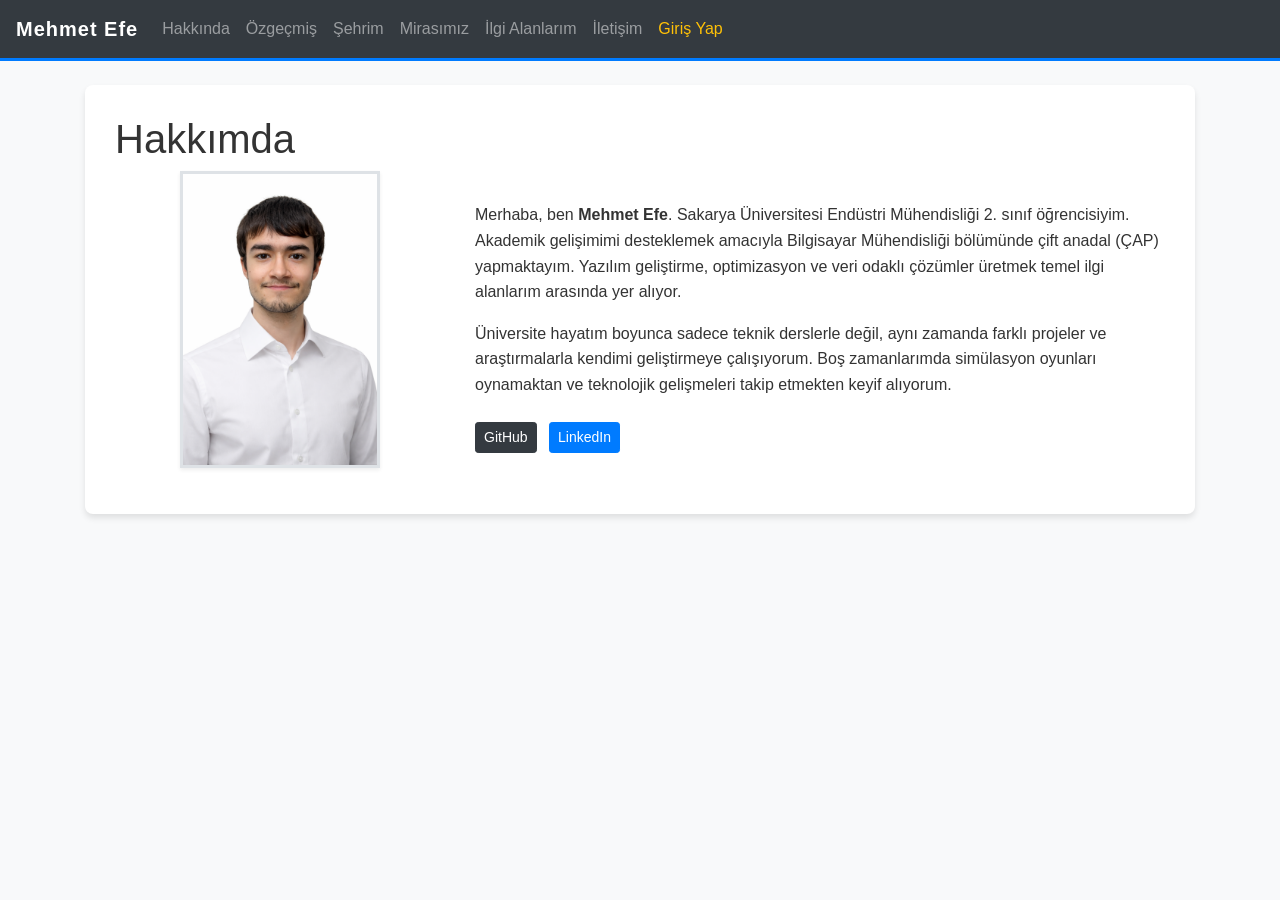
<file: index.html>
<!DOCTYPE html>
<html lang="tr">
<head>
    <meta charset="UTF-8">
    <meta name="viewport" content="width=device-width, initial-scale=1">
    <title>Ana Sayfa - Mehmet Efe</title>
    <link rel="stylesheet" href="https://maxcdn.bootstrapcdn.com/bootstrap/4.4.1/css/bootstrap.min.css">
    <link rel="stylesheet" href="style.css">
</head>
<body class="bg-light">

    <header>
        <nav class="navbar navbar-expand-lg navbar-dark bg-dark">
            <a class="navbar-brand" href="index.html">Mehmet Efe</a>
            <ul class="navbar-nav">
                <li class="nav-item"><a class="nav-link" href="index.html">Hakkında</a></li>
                <li class="nav-item"><a class="nav-link" href="ozgecmis.html">Özgeçmiş</a></li>
                <li class="nav-item"><a class="nav-link" href="sehrim.html">Şehrim</a></li>
                <li class="nav-item"><a class="nav-link" href="mirasimiz.html">Mirasımız</a></li>
                <li class="nav-item"><a class="nav-link" href="ilgi-alanlari.html">İlgi Alanlarım</a></li>
                <li class="nav-item"><a class="nav-link" href="iletisim.html">İletişim</a></li>
                <li class="nav-item"><a class="nav-link text-warning" href="login.html" id="navLoginBtn">Giriş Yap</a></li>
            </ul>
        </nav>
    </header>

    <main class="container mt-4">
        <section id="hakkinda">
            <header><h1>Hakkımda</h1></header>
            <article>
                <div class="row align-items-center">
                    <div class="col-md-4 text-center">
                        <img src="images/ben.png" class="img-fluid shadow-sm mb-3" alt="Mehmet Efe" style="max-width: 200px; border: 3px solid #dee2e6;">
                    </div>
                    
                    <div class="col-md-8">
                        <p>
                            Merhaba, ben <strong>Mehmet Efe</strong>. Sakarya Üniversitesi Endüstri Mühendisliği 2. sınıf öğrencisiyim. 
                            Akademik gelişimimi desteklemek amacıyla Bilgisayar Mühendisliği bölümünde çift anadal (ÇAP) yapmaktayım. 
                            Yazılım geliştirme, optimizasyon ve veri odaklı çözümler üretmek temel ilgi alanlarım arasında yer alıyor.
                        </p>
                        
                        <p>
                            Üniversite hayatım boyunca sadece teknik derslerle değil, aynı zamanda farklı projeler ve araştırmalarla 
                            kendimi geliştirmeye çalışıyorum. Boş zamanlarımda simülasyon oyunları oynamaktan ve teknolojik gelişmeleri 
                            takip etmekten keyif alıyorum.
                        </p>

                        <div class="mt-4">
                            <a href="https://github.com/EfeYaldiz" target="_blank" class="btn btn-dark btn-sm">GitHub</a>
                            <a href="https://linkedin.com/in/mehmet-efe-yaldız-993053339/" target="_blank" class="btn btn-primary btn-sm ml-2">LinkedIn</a>
                        </div>
                    </div>
                </div>
            </article>
        </section>
    </main>

    <script>
        if(localStorage.getItem('isLogin') === 'true') {
            const loginBtn = document.getElementById('navLoginBtn');
            loginBtn.innerText = "Çıkış Yap";
            loginBtn.className = "nav-link text-danger font-weight-bold";
            loginBtn.href = "#";
            loginBtn.onclick = function() {
                localStorage.removeItem('isLogin');
                window.location.reload();
            };
        }
    </script>
</body>
</html>
</file>
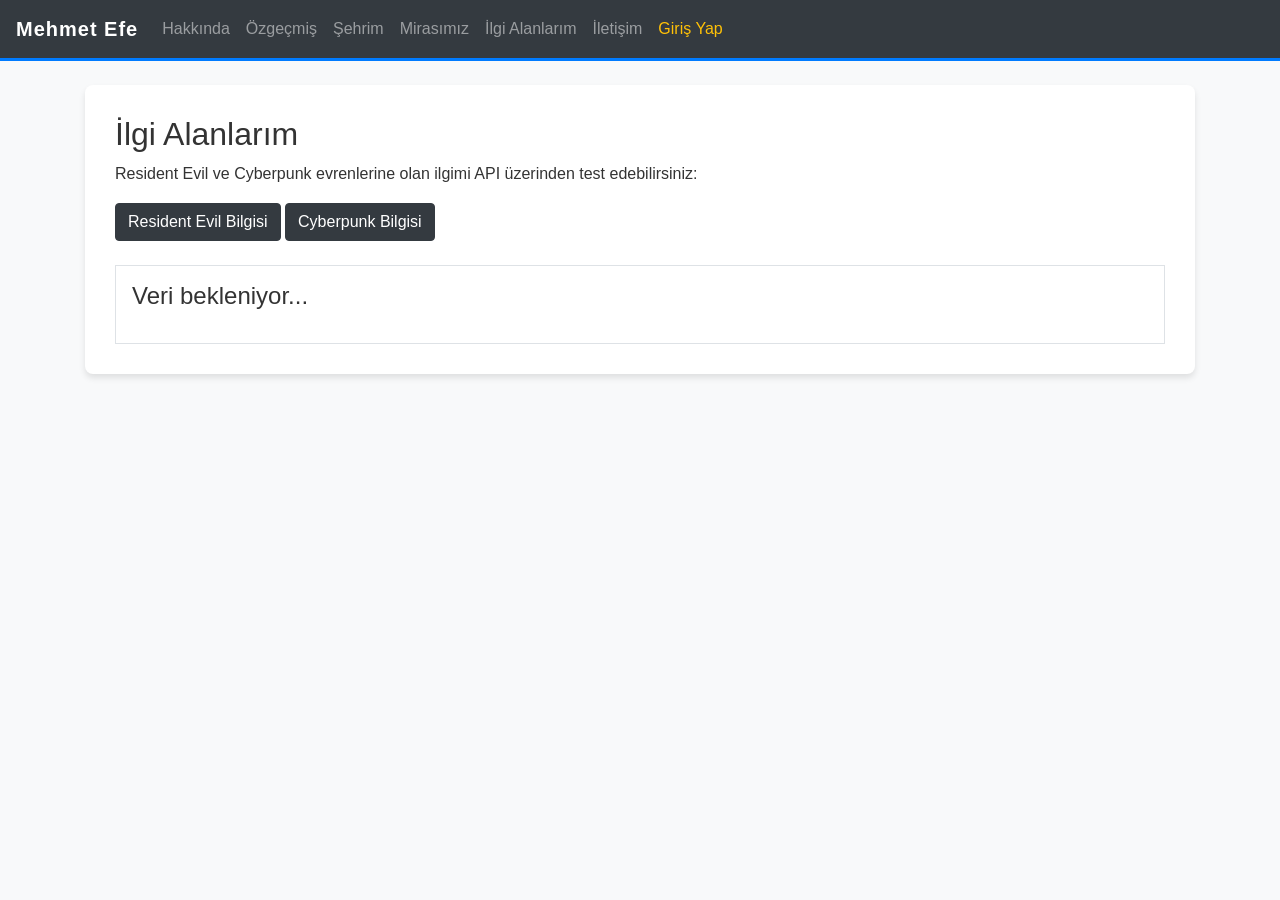
<file: ilgi-alanlari.html>
<!DOCTYPE html>
<html lang="tr">
<head>
    <meta charset="UTF-8">
    <meta name="viewport" content="width=device-width, initial-scale=1">
    <title>İlgi Alanlarım - Mehmet Efe</title>
    <link rel="stylesheet" href="https://maxcdn.bootstrapcdn.com/bootstrap/4.4.1/css/bootstrap.min.css">
    <link rel="stylesheet" href="style.css">
</head>
<body class="bg-light">

    <header>
        <nav class="navbar navbar-expand-lg navbar-dark bg-dark">
            <a class="navbar-brand" href="index.html">Mehmet Efe</a>
            <ul class="navbar-nav">
                <li class="nav-item"><a class="nav-link" href="index.html">Hakkında</a></li>
                <li class="nav-item"><a class="nav-link" href="ozgecmis.html">Özgeçmiş</a></li>
                <li class="nav-item"><a class="nav-link" href="sehrim.html">Şehrim</a></li>
                <li class="nav-item"><a class="nav-link" href="mirasimiz.html">Mirasımız</a></li>
                <li class="nav-item"><a class="nav-link" href="ilgi-alanlari.html">İlgi Alanlarım</a></li>
                <li class="nav-item"><a class="nav-link" href="iletisim.html">İletişim</a></li>
                <li class="nav-item"><a class="nav-link text-warning" href="login.html" id="navLoginBtn">Giriş Yap</a></li>
            </ul>
        </nav>
    </header>

    <main class="container mt-4">
        <section id="ilgi-alanlarim">
            <header><h2>İlgi Alanlarım</h2></header>
            <article>
                <p>Resident Evil ve Cyberpunk evrenlerine olan ilgimi API üzerinden test edebilirsiniz:</p>
                <button class="btn btn-dark" onclick="veriGetir('Resident Evil')">Resident Evil Bilgisi</button>
                <button class="btn btn-dark" onclick="veriGetir('Cyberpunk')">Cyberpunk Bilgisi</button>
                
                <div id="api-sonuc-alani" class="mt-4 p-3 border bg-white">
                    <h4 id="dizi-baslik">Veri bekleniyor...</h4>
                    <p id="dizi-puan"></p>
                    <p id="dizi-ozet"></p>
                </div>
            </article>
        </section>
    </main>

    <script>
        function veriGetir(kelime) {
            fetch('https://api.tvmaze.com/singlesearch/shows?q=' + kelime)
            .then(resp => resp.json())
            .then(data => {
                document.getElementById('dizi-baslik').innerHTML = data.name;
                document.getElementById('dizi-puan').innerHTML = "Puan: " + (data.rating.average || "Yok");
                document.getElementById('dizi-ozet').innerHTML = data.summary;
            });
        }

        if(localStorage.getItem('isLogin') === 'true') {
            const loginBtn = document.getElementById('navLoginBtn');
            loginBtn.innerText = "Çıkış Yap";
            loginBtn.className = "nav-link text-danger font-weight-bold";
            loginBtn.href = "#";
            loginBtn.onclick = function() { localStorage.removeItem('isLogin'); window.location.reload(); };
        }
    </script>
</body>
</html>
</file>
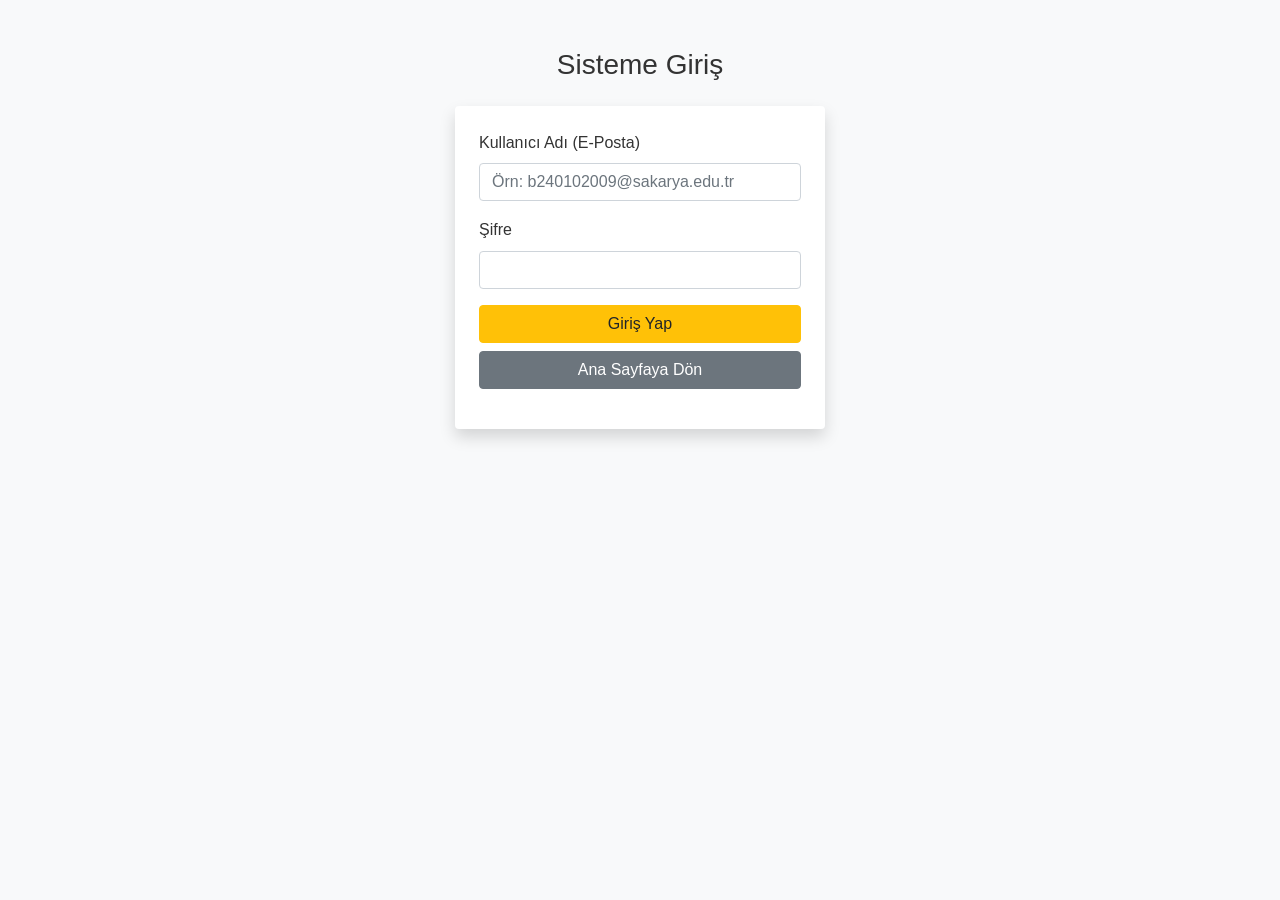
<file: login.html>
<!DOCTYPE html>
<html lang="tr">
<head>
    <meta charset="UTF-8">
    <meta name="viewport" content="width=device-width, initial-scale=1">
    <title>Giriş Yap</title>
    <link rel="stylesheet" href="https://maxcdn.bootstrapcdn.com/bootstrap/4.4.1/css/bootstrap.min.css">
    <link rel="stylesheet" href="style.css">
</head>
<body class="bg-light">
    <div class="container mt-5" style="max-width: 400px;">
        <h3 class="text-center mb-4">Sisteme Giriş</h3>
        
        <!-- onsubmit eventi ile form gönderilmeden önce JS fonksiyonu çalışacak -->
        <form action="login.php" method="POST" class="p-4 bg-white shadow rounded" onsubmit="return girisKontrol(event)">
            
            <div class="form-group">
                <label>Kullanıcı Adı (E-Posta)</label>
                <input type="text" id="kullaniciAdi" name="kullaniciAdi" class="form-control" placeholder="Örn: b240102009@sakarya.edu.tr">
            </div>
            
            <div class="form-group">
                <label>Şifre</label>
                <input type="password" id="sifre" name="sifre" class="form-control">
            </div>
            
            <button type="submit" class="btn btn-warning btn-block">Giriş Yap</button>
            
            <!-- Yeni Eklenen: Ana Sayfaya Dön Butonu -->
            <a href="index.html" class="btn btn-secondary btn-block mt-2">Ana Sayfaya Dön</a>
            
            <!-- JavaScript hata mesajının yazdırılacağı alan -->
            <div id="loginHata" class="text-danger mt-3 font-weight-bold text-center"></div>
            
        </form>
    </div>

    <!-- JavaScript Doğrulama Kodları -->
    <script>
        function girisKontrol(event) {
            const email = document.getElementById("kullaniciAdi").value.trim();
            const sifre = document.getElementById("sifre").value.trim();
            const hataAlani = document.getElementById("loginHata");
            
            // Hata alanını sıfırla
            hataAlani.innerHTML = "";

            // 1. Boş Alan Kontrolü
            if (email === "" || sifre === "") {
                hataAlani.innerHTML = "Kullanıcı adı ve şifre boş bırakılamaz!";
                event.preventDefault(); // Formun PHP'ye gitmesini engeller
                return false;
            }

            // 2. Mail Formatı Kontrolü (Regex ile basit e-posta formatı denetimi)
            const emailFormat = /^[^\s@]+@[^\s@]+\.[^\s@]+$/;
            if (!emailFormat.test(email)) {
                hataAlani.innerHTML = "Lütfen geçerli bir e-posta adresi formatı giriniz!";
                event.preventDefault(); // Formun PHP'ye gitmesini engeller
                return false;
            }

            // Eğer hatalara takılmazsa true döner ve action="login.php" çalışır
            return true;
        }
        window.onload = function() {
            if(localStorage.getItem('isLogin') === 'true') {
                window.location.href = 'index.html';
            }
            
            const urlParams = new URLSearchParams(window.location.search);
            if (urlParams.get('durum') === 'hata') {
                document.getElementById("loginHata").innerHTML = "Kullanıcı adı veya şifre hatalı!";
            }
        };
    </script>
</body>
</html>
</file>
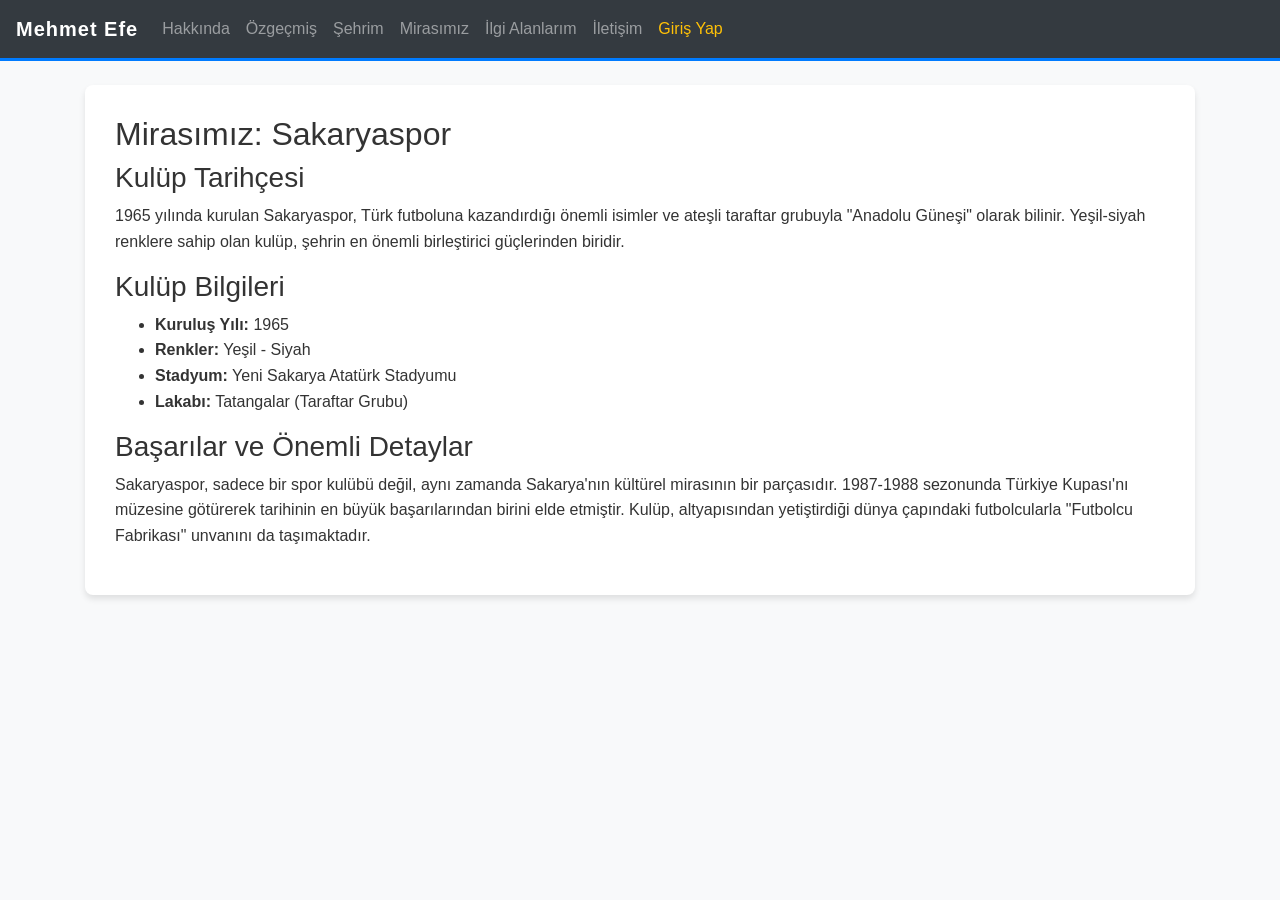
<file: mirasimiz.html>
<!DOCTYPE html>
<html lang="tr">
<head>
    <meta charset="UTF-8">
    <meta name="viewport" content="width=device-width, initial-scale=1">
    <title>Mirasımız - Mehmet Efe</title>
    <link rel="stylesheet" href="https://maxcdn.bootstrapcdn.com/bootstrap/4.4.1/css/bootstrap.min.css">
    <link rel="stylesheet" href="style.css">
</head>
<body class="bg-light">

    <header>
        <nav class="navbar navbar-expand-lg navbar-dark bg-dark">
            <a class="navbar-brand" href="index.html">Mehmet Efe</a>
            <ul class="navbar-nav">
                <li class="nav-item"><a class="nav-link" href="index.html">Hakkında</a></li>
                <li class="nav-item"><a class="nav-link" href="ozgecmis.html">Özgeçmiş</a></li>
                <li class="nav-item"><a class="nav-link" href="sehrim.html">Şehrim</a></li>
                <li class="nav-item"><a class="nav-link" href="mirasimiz.html">Mirasımız</a></li>
                <li class="nav-item"><a class="nav-link" href="ilgi-alanlari.html">İlgi Alanlarım</a></li>
                <li class="nav-item"><a class="nav-link" href="iletisim.html">İletişim</a></li>
                <li class="nav-item"><a class="nav-link text-warning" href="login.html" id="navLoginBtn">Giriş Yap</a></li>
            </ul>
        </nav>
    </header>

    <main class="container mt-4">
        <section id="mirasimiz">
            <header>
                <h2>Mirasımız: Sakaryaspor</h2>
            </header>

            <article>
                <h3>Kulüp Tarihçesi</h3>
                <p>
                    1965 yılında kurulan Sakaryaspor, Türk futboluna kazandırdığı önemli isimler ve 
                    ateşli taraftar grubuyla "Anadolu Güneşi" olarak bilinir. Yeşil-siyah renklere 
                    sahip olan kulüp, şehrin en önemli birleştirici güçlerinden biridir.
                </p>
            </article>

            <article>
                <h3>Kulüp Bilgileri</h3>
                <ul>
                    <li><strong>Kuruluş Yılı:</strong> 1965</li>
                    <li><strong>Renkler:</strong> Yeşil - Siyah</li>
                    <li><strong>Stadyum:</strong> Yeni Sakarya Atatürk Stadyumu</li>
                    <li><strong>Lakabı:</strong> Tatangalar (Taraftar Grubu)</li>
                </ul>
            </article>

            <article>
                <h3>Başarılar ve Önemli Detaylar</h3>
                <p>
                    Sakaryaspor, sadece bir spor kulübü değil, aynı zamanda Sakarya'nın kültürel 
                    mirasının bir parçasıdır. 1987-1988 sezonunda Türkiye Kupası'nı müzesine 
                    götürerek tarihinin en büyük başarılarından birini elde etmiştir. Kulüp, 
                    altyapısından yetiştirdiği dünya çapındaki futbolcularla "Futbolcu Fabrikası" 
                    unvanını da taşımaktadır.
                </p>
            </article>
        </section>
    </main>

    <script>
        if(localStorage.getItem('isLogin') === 'true') {
            const loginBtn = document.getElementById('navLoginBtn');
            loginBtn.innerText = "Çıkış Yap";
            loginBtn.className = "nav-link text-danger font-weight-bold";
            loginBtn.href = "#";
            loginBtn.onclick = function() { localStorage.removeItem('isLogin'); window.location.reload(); };
        }
    </script>
</body>
</html>
</file>
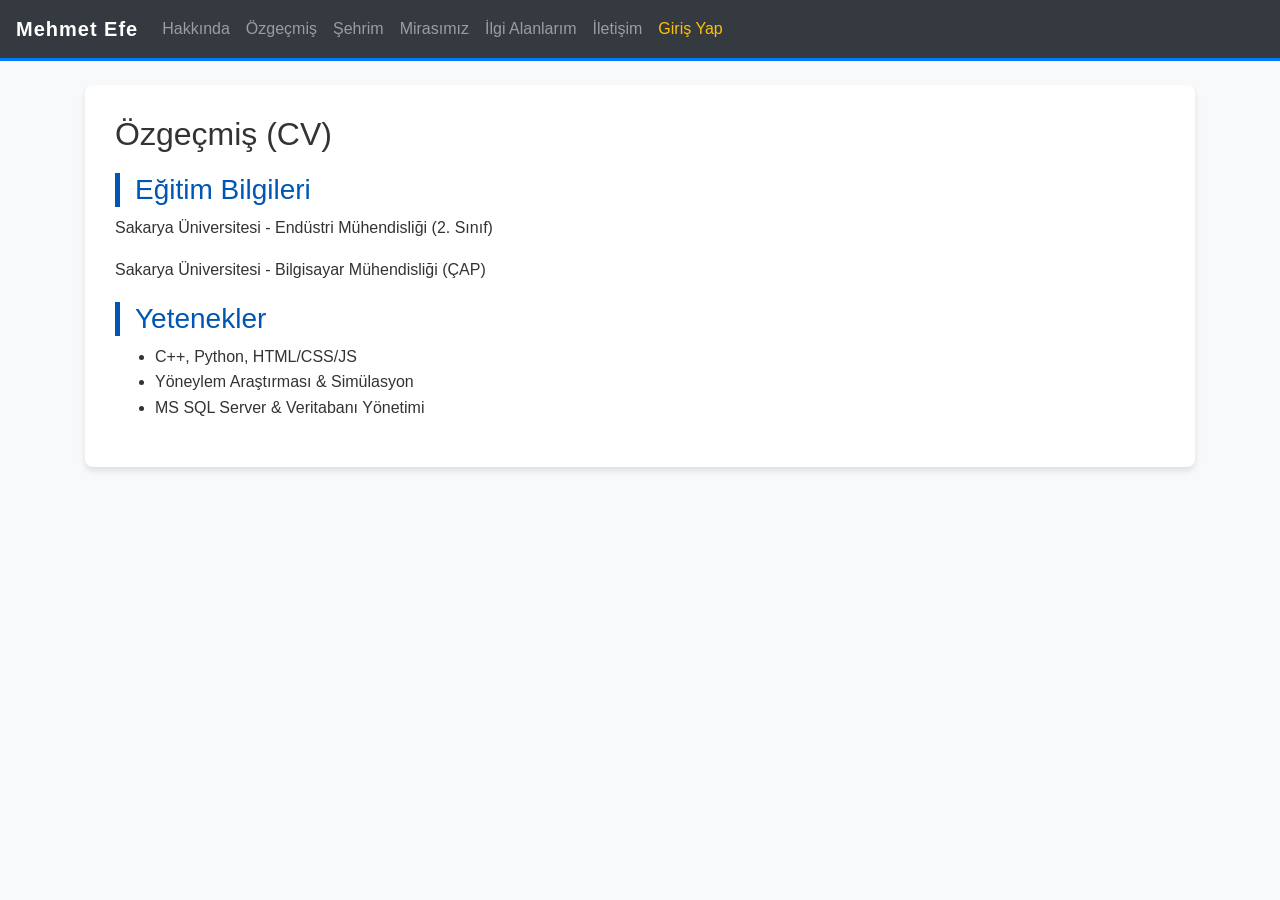
<file: ozgecmis.html>
<!DOCTYPE html>
<html lang="tr">
<head>
    <meta charset="UTF-8">
    <meta name="viewport" content="width=device-width, initial-scale=1">
    <title>Özgeçmiş - Mehmet Efe</title>
    <link rel="stylesheet" href="https://maxcdn.bootstrapcdn.com/bootstrap/4.4.1/css/bootstrap.min.css">
    <link rel="stylesheet" href="style.css">
</head>
<body class="bg-light">

    <header>
        <nav class="navbar navbar-expand-lg navbar-dark bg-dark">
            <a class="navbar-brand" href="index.html">Mehmet Efe</a>
            <ul class="navbar-nav">
                <li class="nav-item"><a class="nav-link" href="index.html">Hakkında</a></li>
                <li class="nav-item"><a class="nav-link" href="ozgecmis.html">Özgeçmiş</a></li>
                <li class="nav-item"><a class="nav-link" href="sehrim.html">Şehrim</a></li>
                <li class="nav-item"><a class="nav-link" href="mirasimiz.html">Mirasımız</a></li>
                <li class="nav-item"><a class="nav-link" href="ilgi-alanlari.html">İlgi Alanlarım</a></li>
                <li class="nav-item"><a class="nav-link" href="iletisim.html">İletişim</a></li>
                <li class="nav-item"><a class="nav-link text-warning" href="login.html" id="navLoginBtn">Giriş Yap</a></li>
            </ul>
        </nav>
    </header>

    <main class="container mt-4">
        <section id="ozgecmis">
            <header><h2>Özgeçmiş (CV)</h2></header>
            <article>
                <h3>Eğitim Bilgileri</h3>
                <p>Sakarya Üniversitesi - Endüstri Mühendisliği (2. Sınıf)</p>
                <p>Sakarya Üniversitesi - Bilgisayar Mühendisliği (ÇAP)</p>
                
                <h3>Yetenekler</h3>
                <ul>
                    <li>C++, Python, HTML/CSS/JS</li>
                    <li>Yöneylem Araştırması & Simülasyon</li>
                    <li>MS SQL Server & Veritabanı Yönetimi</li>
                </ul>
            </article>
        </section>
    </main>

    <script>
        if(localStorage.getItem('isLogin') === 'true') {
            const loginBtn = document.getElementById('navLoginBtn');
            loginBtn.innerText = "Çıkış Yap";
            loginBtn.className = "nav-link text-danger font-weight-bold";
            loginBtn.href = "#";
            loginBtn.onclick = function() { localStorage.removeItem('isLogin'); window.location.reload(); };
        }
    </script>
</body>
</html>
</file>
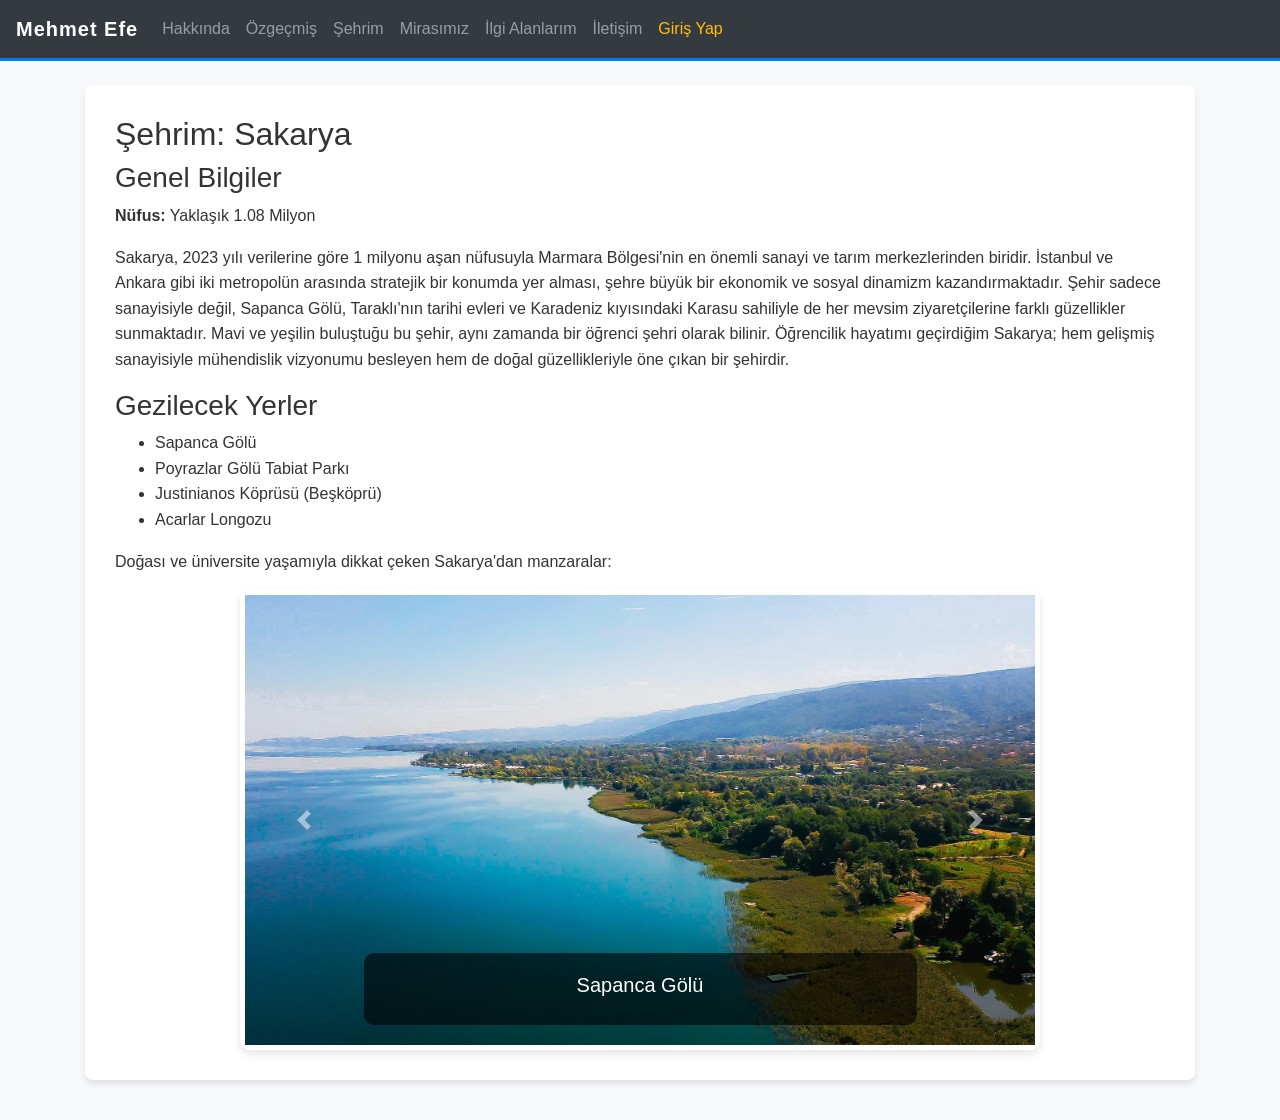
<file: sehrim.html>
<!DOCTYPE html>
<html lang="tr">
<head>
    <meta charset="UTF-8">
    <meta name="viewport" content="width=device-width, initial-scale=1">
    <title>Şehrim - Mehmet Efe</title>
    <link rel="stylesheet" href="https://maxcdn.bootstrapcdn.com/bootstrap/4.4.1/css/bootstrap.min.css">
    <link rel="stylesheet" href="style.css">
</head>
<body class="bg-light">

    <header>
        <nav class="navbar navbar-expand-lg navbar-dark bg-dark">
            <a class="navbar-brand" href="index.html">Mehmet Efe</a>
            <ul class="navbar-nav">
                <li class="nav-item"><a class="nav-link" href="index.html">Hakkında</a></li>
                <li class="nav-item"><a class="nav-link" href="ozgecmis.html">Özgeçmiş</a></li>
                <li class="nav-item"><a class="nav-link" href="sehrim.html">Şehrim</a></li>
                <li class="nav-item"><a class="nav-link" href="mirasimiz.html">Mirasımız</a></li>
                <li class="nav-item"><a class="nav-link" href="ilgi-alanlari.html">İlgi Alanlarım</a></li>
                <li class="nav-item"><a class="nav-link" href="iletisim.html">İletişim</a></li>
                <li class="nav-item"><a class="nav-link text-warning" href="login.html" id="navLoginBtn">Giriş Yap</a></li>
            </ul>
        </nav>
    </header>

    <main class="container mt-4">
        <section id="sehrim">
            <header>
                <h2>Şehrim: Sakarya</h2>
            </header>
            
            <article>
                <h3>Genel Bilgiler</h3>
                <p><strong>Nüfus:</strong> Yaklaşık 1.08 Milyon</p>
                <p>
                    Sakarya, 2023 yılı verilerine göre 1 milyonu aşan nüfusuyla Marmara Bölgesi'nin 
                    en önemli sanayi ve tarım merkezlerinden biridir. İstanbul ve Ankara gibi iki metropolün arasında stratejik bir 
                    konumda yer alması, şehre büyük bir ekonomik ve sosyal dinamizm kazandırmaktadır.
                    
                    Şehir sadece sanayisiyle değil, Sapanca Gölü, Taraklı'nın tarihi evleri ve 
                    Karadeniz kıyısındaki Karasu sahiliyle de her mevsim ziyaretçilerine farklı güzellikler sunmaktadır. 
                    Mavi ve yeşilin buluştuğu bu şehir, aynı zamanda bir öğrenci şehri olarak bilinir.

                    Öğrencilik hayatımı geçirdiğim Sakarya; hem gelişmiş sanayisiyle mühendislik vizyonumu besleyen 
                    hem de doğal güzellikleriyle öne çıkan bir şehirdir.
                </p>
            </article>

            <article>
                <h3>Gezilecek Yerler</h3>
                <ul>
                    <li>Sapanca Gölü</li>
                    <li>Poyrazlar Gölü Tabiat Parkı</li>
                    <li>Justinianos Köprüsü (Beşköprü)</li>
                    <li>Acarlar Longozu</li>
                </ul>
            </article>
            <article>
                <p>Doğası ve üniversite yaşamıyla dikkat çeken Sakarya'dan manzaralar:</p>
                
                <div id="sehirSlider" class="carousel slide" data-ride="carousel" style="max-width: 800px; margin: 0 auto; border: 5px solid white; border-radius: 10px; box-shadow: 0 4px 8px rgba(0,0,0,0.1);">
                  <div class="carousel-inner">
                    <div class="carousel-item active">
                      <img src="images/sakarya1.jpeg" class="d-block w-100" alt="Sakarya 1" style="height:450px; object-fit:cover;">
                      <div class="carousel-caption d-none d-md-block" style="background-color: rgba(0,0,0,0.6); border-radius: 10px;">
                        <h5>Sapanca Gölü</h5>
                      </div>
                    </div>
                    <div class="carousel-item">
                      <img src="images/sakarya2.jpg" class="d-block w-100" alt="Sakarya 2" style="height:450px; object-fit:cover;">
                      <div class="carousel-caption d-none d-md-block" style="background-color: rgba(0,0,0,0.6); border-radius: 10px;">
                        <h5>Poyrazlar Gölü Tabiat Parkı</h5>
                      </div>
                    </div>
                    <div class="carousel-item">
                      <img src="images/sakarya3.jpg" class="d-block w-100" alt="Sakarya 3" style="height:450px; object-fit:cover;">
                    <div class="carousel-caption d-none d-md-block" style="background-color: rgba(0,0,0,0.6); border-radius: 10px;">
                        <h5>Justinianos Köprüsü (Beşköprü)</h5>
                      </div>
                    </div>
                  <div class="carousel-item">
                      <img src="images/sakarya4.jpg" class="d-block w-100" alt="Sakarya 4" style="height:450px; object-fit:cover;">
                    <div class="carousel-caption d-none d-md-block" style="background-color: rgba(0,0,0,0.6); border-radius: 10px;">
                        <h5>Acarlar Longozu</h5>
                      </div>
                    </div>
                    </div>
                  <a class="carousel-control-prev" href="#sehirSlider" role="button" data-slide="prev">
                    <span class="carousel-control-prev-icon" aria-hidden="true"></span>
                  </a>
                  <a class="carousel-control-next" href="#sehirSlider" role="button" data-slide="next">
                    <span class="carousel-control-next-icon" aria-hidden="true"></span>
                  </a>
                </div>

            </article>
        </section>
    </main>

    <script src="https://code.jquery.com/jquery-3.4.1.slim.min.js"></script>
    <script src="https://cdn.jsdelivr.net/npm/popper.js@1.16.0/dist/umd/popper.min.js"></script>
    <script src="https://stackpath.bootstrapcdn.com/bootstrap/4.4.1/js/bootstrap.min.js"></script>
    <script>
        if(localStorage.getItem('isLogin') === 'true') {
            const loginBtn = document.getElementById('navLoginBtn');
            loginBtn.innerText = "Çıkış Yap";
            loginBtn.className = "nav-link text-danger font-weight-bold";
            loginBtn.href = "#";
            loginBtn.onclick = function() { localStorage.removeItem('isLogin'); window.location.reload(); };
        }
    </script>
</body>
</html>
</file>
<file: style.css>
body {
    background-color: #f8f9fa; 
    font-family: 'Segoe UI', Tahoma, Geneva, Verdana, sans-serif;
    color: #333;
    line-height: 1.6;
}

/* Navbar Özelleştirme */
.navbar {
    border-bottom: 3px solid #007bff;
}

.navbar-brand {
    font-weight: bold;
    letter-spacing: 1px;
}

/* Bölüm Tasarımları */
section {
    background: #ffffff;
    padding: 30px;
    margin-bottom: 40px;
    border-radius: 8px;
    box-shadow: 0 4px 6px rgba(0,0,0,0.1);
}

/* Özgeçmiş (CV) Kısmı İçin Özel Stil */
#ozgecmis h3 {
    color: #0056b3;
    border-left: 5px solid #0056b3;
    padding-left: 15px;
    margin-top: 20px;
}
/* Footer Tasarımı */
footer {
    font-size: 0.9rem;
    color: #6c757d;
}
</file>
